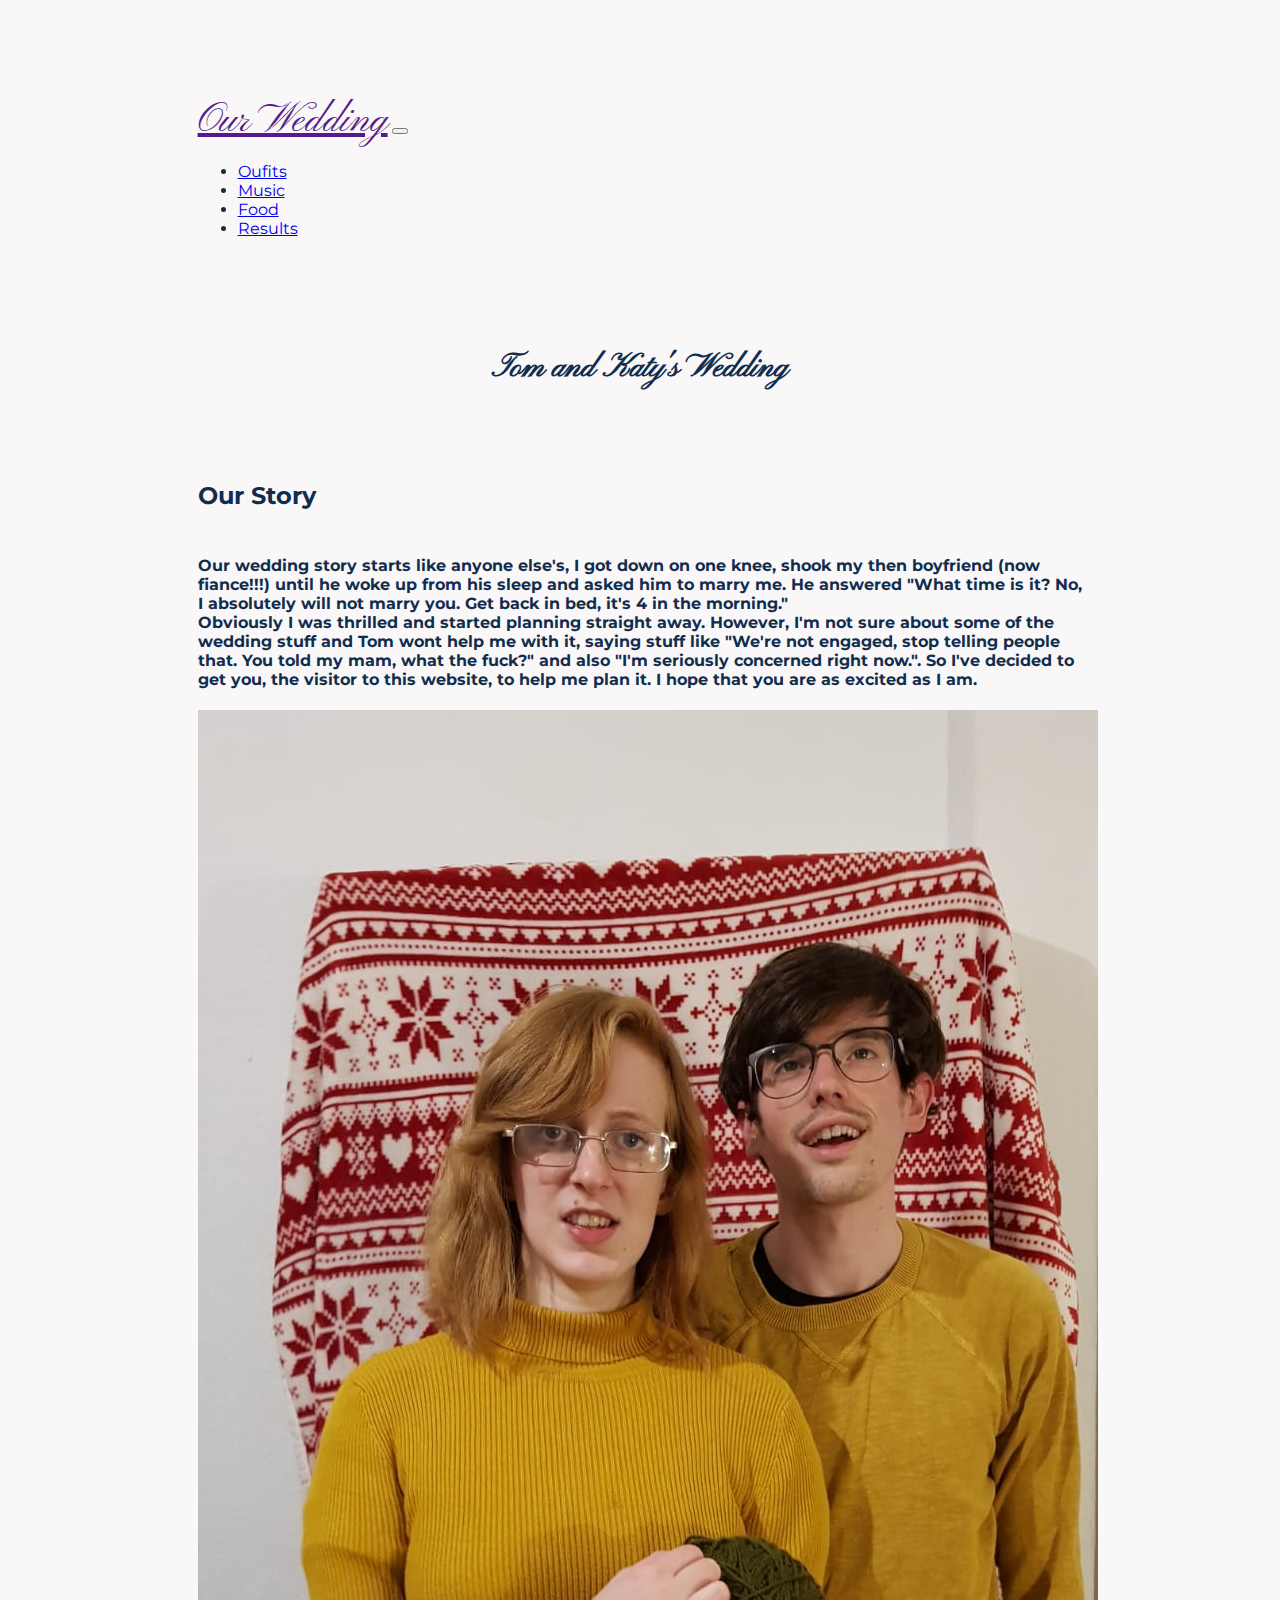
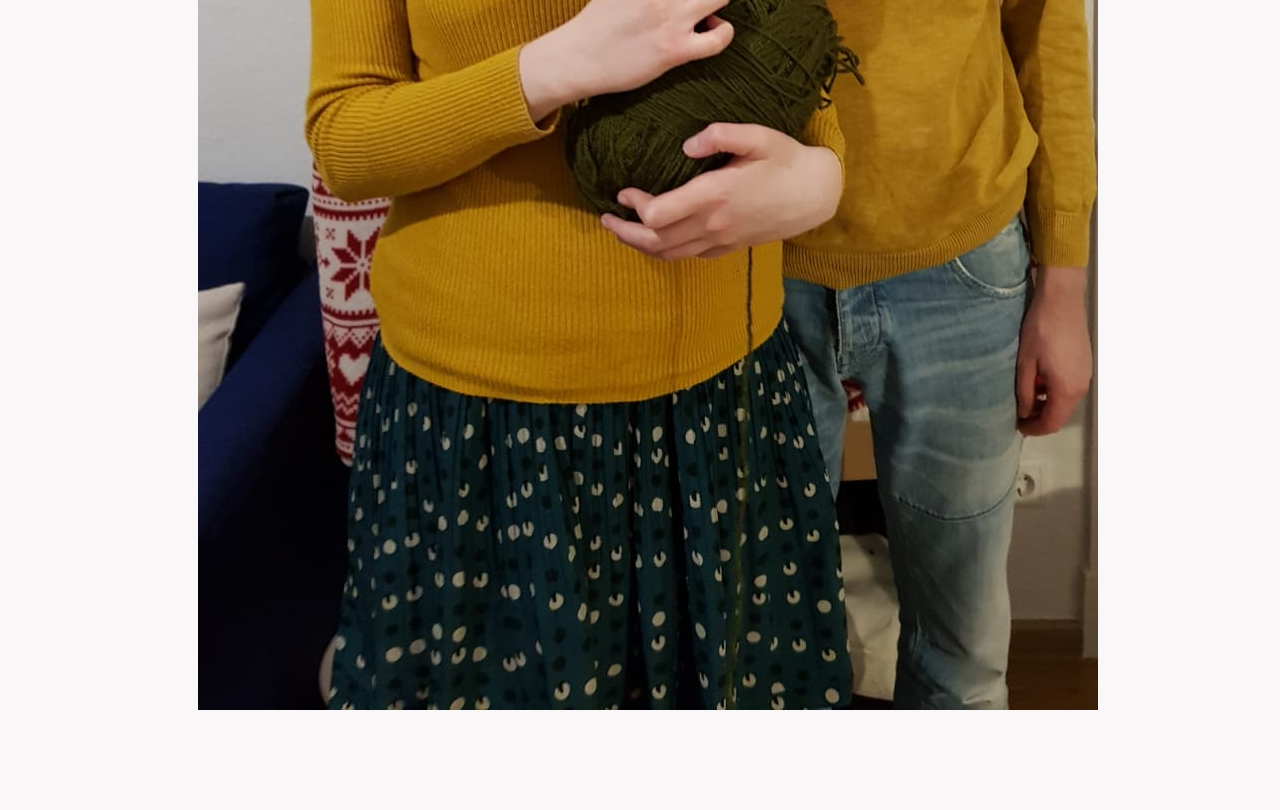
<file: index.html>
<!DOCTYPE html>
<html lang="en" dir="ltr">

<head>
  <meta charset="utf-8">
  <title>Our Wedding</title>

  <!-- css style sheets (bootstrap and self)--->
  <link rel="stylesheet" href="https://stackpath.bootstrapcdn.com/bootstrap/4.4.0/css/bootstrap.min.css" integrity="sha384-SI27wrMjH3ZZ89r4o+fGIJtnzkAnFs3E4qz9DIYioCQ5l9Rd/7UAa8DHcaL8jkWt" crossorigin="anonymous">
  <link rel="stylesheet" href="css/styles.css">

  <!-- css style sheets (bootstrap and self)--->
  <link href="https://fonts.googleapis.com/css2?family=Montserrat&family=Pinyon+Script&display=swap" rel="stylesheet">
</head>

<body>

  <div class="container-fluid">

    <div class="search-bar">



      <nav class="navbar navbar-expand-lg navbar-light">

        <a class="navbar-brand" href="">Our Wedding</a>

        <button class="navbar-toggler" type="button" data-toggle="collapse" data-target="#navbarTogglerDemo02">
          <span class="navbar-toggler-icon"></span>
        </button>

        <div class="collapse navbar-collapse" id="navbarTogglerDemo02">

          <ul class="navbar-nav ml-auto">
            <li class="nav-item">
              <a class="nav-link" href="outfits.html">Oufits</a>
            </li>
            <li class="nav-item">
              <a class="nav-link" href="music.html">Music</a>
            </li>
            <li class="nav-item">
              <a class="nav-link" href="food.html">Food</a>
            </li>
            <li class="nav-item">
              <a class="nav-link" href="results.html">Results</a>
            </li>
          </ul>

        </div>
      </nav>
    </div>

    <div class="Intro">
      <h1>Tom and Katy's Wedding</h1>

    </div>


    <div class="row title">
      <div class="col-lg-6">

        <h2 class="big-heading">Our Story</h2>
        <h4 class="story">Our wedding story starts like anyone else's, I got down on one knee, shook my then boyfriend (now fiance!!!) until he woke up from his sleep and asked him to marry me. He answered "What time is it? No, I absolutely will not
          marry you. Get back in bed, it's 4 in the morning."<br />
          Obviously I was thrilled and started planning straight away. However, I'm not sure about some of the wedding stuff and Tom wont help me with it, saying stuff like "We're not engaged, stop telling people that. You told my mam, what the
          fuck?" and also "I'm seriously concerned right now.". So I've decided to get you, the visitor to this website, to help me plan it. I hope that you are as excited as
          I am.</h4>
      </div>

      <div class="col-lg-6">
        <img class="our-picture img-fluid" src="images/ourphoto.jpg" alt="beautiful-couple">
      </div>
    </div>

  </div>

  <!-- bootstrap js -->
  <script src="https://code.jquery.com/jquery-3.4.1.slim.min.js" integrity="sha384-J6qa4849blE2+poT4WnyKhv5vZF5SrPo0iEjwBvKU7imGFAV0wwj1yYfoRSJoZ+n" crossorigin="anonymous"></script>
  <script src="https://cdn.jsdelivr.net/npm/popper.js@1.16.0/dist/umd/popper.min.js" integrity="sha384-Q6E9RHvbIyZFJoft+2mJbHaEWldlvI9IOYy5n3zV9zzTtmI3UksdQRVvoxMfooAo" crossorigin="anonymous"></script>
  <script src="https://stackpath.bootstrapcdn.com/bootstrap/4.4.0/js/bootstrap.min.js" integrity="sha384-3qaqj0lc6sV/qpzrc1N5DC6i1VRn/HyX4qdPaiEFbn54VjQBEU341pvjz7Dv3n6P" crossorigin="anonymous"></script>
  <!-- self written js and jquery-->
  <script src="https://ajax.googleapis.com/ajax/libs/jquery/3.5.1/jquery.min.js"></script>
  <script src="index.js" charset="utf-8"></script>
</body>

</html>
</file>
<file: css/styles.css>
/* webpage style */
body {
  color: #112d4e;
  background-color: #f9f7f7;
  font-family: 'Montserrat', serif;
}

h1 {
  text-align: center;
  font-family: 'Pinyon Script', cursive;
  padding-bottom: 4.5rem;
}

h2 {
  padding-bottom: 1.5rem;
}

.container-fluid {
  padding: 7% 15%;
}

/* navbar styles */
.navbar {
  padding-left: 0;
  padding-right: 0;
  padding-bottom: 4.5rem;
}

.navbar-brand {
  font-size: 2.5rem;
  font-family: 'Pinyon Script', cursive;
}

/*button styles */
.container {
  display: block;
  width: fit-content;
  margin: auto;
}

.btn, .game {
  margin: 25px;
  display: inline-block;
  height: 350px;
  width: 350px;
  border: 3px solid #112d4e;
  position: relative;
  padding-left: 0;
  padding-right: 0;
  background-position: center;
  background-repeat: no-repeat;
  background-color: white;
}

.btn:before {
  content: '';
  display: block;
  position: absolute;
  height: 0;
  width: 100%;
  bottom: 0;
  transition: height 0.5s ease-out;
  background: linear-gradient(to bottom, transparent 0%, #112d4e 100%);
}

.btn:hover:before {
  height: 100%;
}

.image-description {
  position: absolute;
  bottom: 8px;
  left: 16px;
  color: #f9f7f7;
  visibility: hidden;
  opacity: 0;
  text-align: left;
}

.btn:hover .image-description {
  visibility: visible;
  opacity: 1;
}

/* outfit css */
#traditional {
  background-image: url("../images/traditional.png");
}

#modern {
  background-image: url("../images/modern.png");
}

#themed {
  background-image: url("../images/themed.png");
}

#lecturer {
  background-image: url("../images/lecturer.png");
}

/* music css */
#Lordi {
  background-image: url("../images/lordi.png");
}

#Enya {
  background-image: url("../images/enya.png");
}

#volksmusik {
  background-image: url("../images/volksmusik.png");
}

#bagpipes {
  background-image: url("../images/bagpipes.png");
}

/* start game specific css */
.start-btn {
  margin-left: auto;
  margin-right: auto;
  -moz-box-shadow: 0px 1px 0px 0px #1c1b18;
  -webkit-box-shadow: 0px 1px 0px 0px #1c1b18;
  box-shadow: 0px 1px 0px 0px #1c1b18;
  background: -webkit-gradient(linear, left top, left bottom, color-stop(0.05, #eae0c2), color-stop(1, #ccc2a6));
  background: -moz-linear-gradient(center top, #eae0c2 5%, #ccc2a6 100%);
  filter: progid:DXImageTransform.Microsoft.gradient(startColorstr='#eae0c2', endColorstr='#ccc2a6');
  background-color: #eae0c2;
  -webkit-border-top-left-radius: 15px;
  -moz-border-radius-topleft: 15px;
  border-top-left-radius: 15px;
  -webkit-border-top-right-radius: 15px;
  -moz-border-radius-topright: 15px;
  border-top-right-radius: 15px;
  -webkit-border-bottom-right-radius: 15px;
  -moz-border-radius-bottomright: 15px;
  border-bottom-right-radius: 15px;
  -webkit-border-bottom-left-radius: 15px;
  -moz-border-radius-bottomleft: 15px;
  border-bottom-left-radius: 15px;
  text-indent: 0;
  border: 2px solid #333029;
  display: block;
  color: #505739;
  font-family: 'Montserrat', serif;
  font-size: 15px;
  font-weight: bold;
  font-style: normal;
  height: 50px;
  line-height: 50px;
  width: 140px;
  text-decoration: none;
  text-align: center;
  text-shadow: 0px 1px 0px #ffffff;
}

.start-btn:hover {
  background: -webkit-gradient(linear, left top, left bottom, color-stop(0.05, #ccc2a6), color-stop(1, #eae0c2));
  background: -moz-linear-gradient(center top, #ccc2a6 5%, #eae0c2 100%);
  filter: progid:DXImageTransform.Microsoft.gradient(startColorstr='#ccc2a6', endColorstr='#eae0c2');
  background-color: #ccc2a6;
}

.start-btn:active {
  position: relative;
  top: 1px;
}

/* game specific css */
.game {
  background-image: url("https://www.verival.at/blog/wp-content/uploads/2020/01/porridge-rezept.jpg");
  background-position: center;
  /* Center the image */
  background-repeat: no-repeat;
  /* Do not repeat the image */
  background-size: cover;
  height: 200px;
  width: 200px;
}

.red {
  box-shadow: inset 0 0 0 1000px rgba(255, 0, 0, .2);
}

.green {
  box-shadow: inset 0 0 0 1000px rgba(0, 255, 0, .2);
}

.blue {
  box-shadow: inset 0 0 0 1000px rgba(0, 0, 255, .2);
}

.yellow {
  box-shadow: inset 0 0 0 1000px rgba(255, 215, 0, .2);
}

/* temporary classes */
.pressed {
  box-shadow: 0 0 20px #112d4e;
  background-color: grey;
}

.game-over {
  background-color: red;
  opacity: 0.8;
}
</file>
